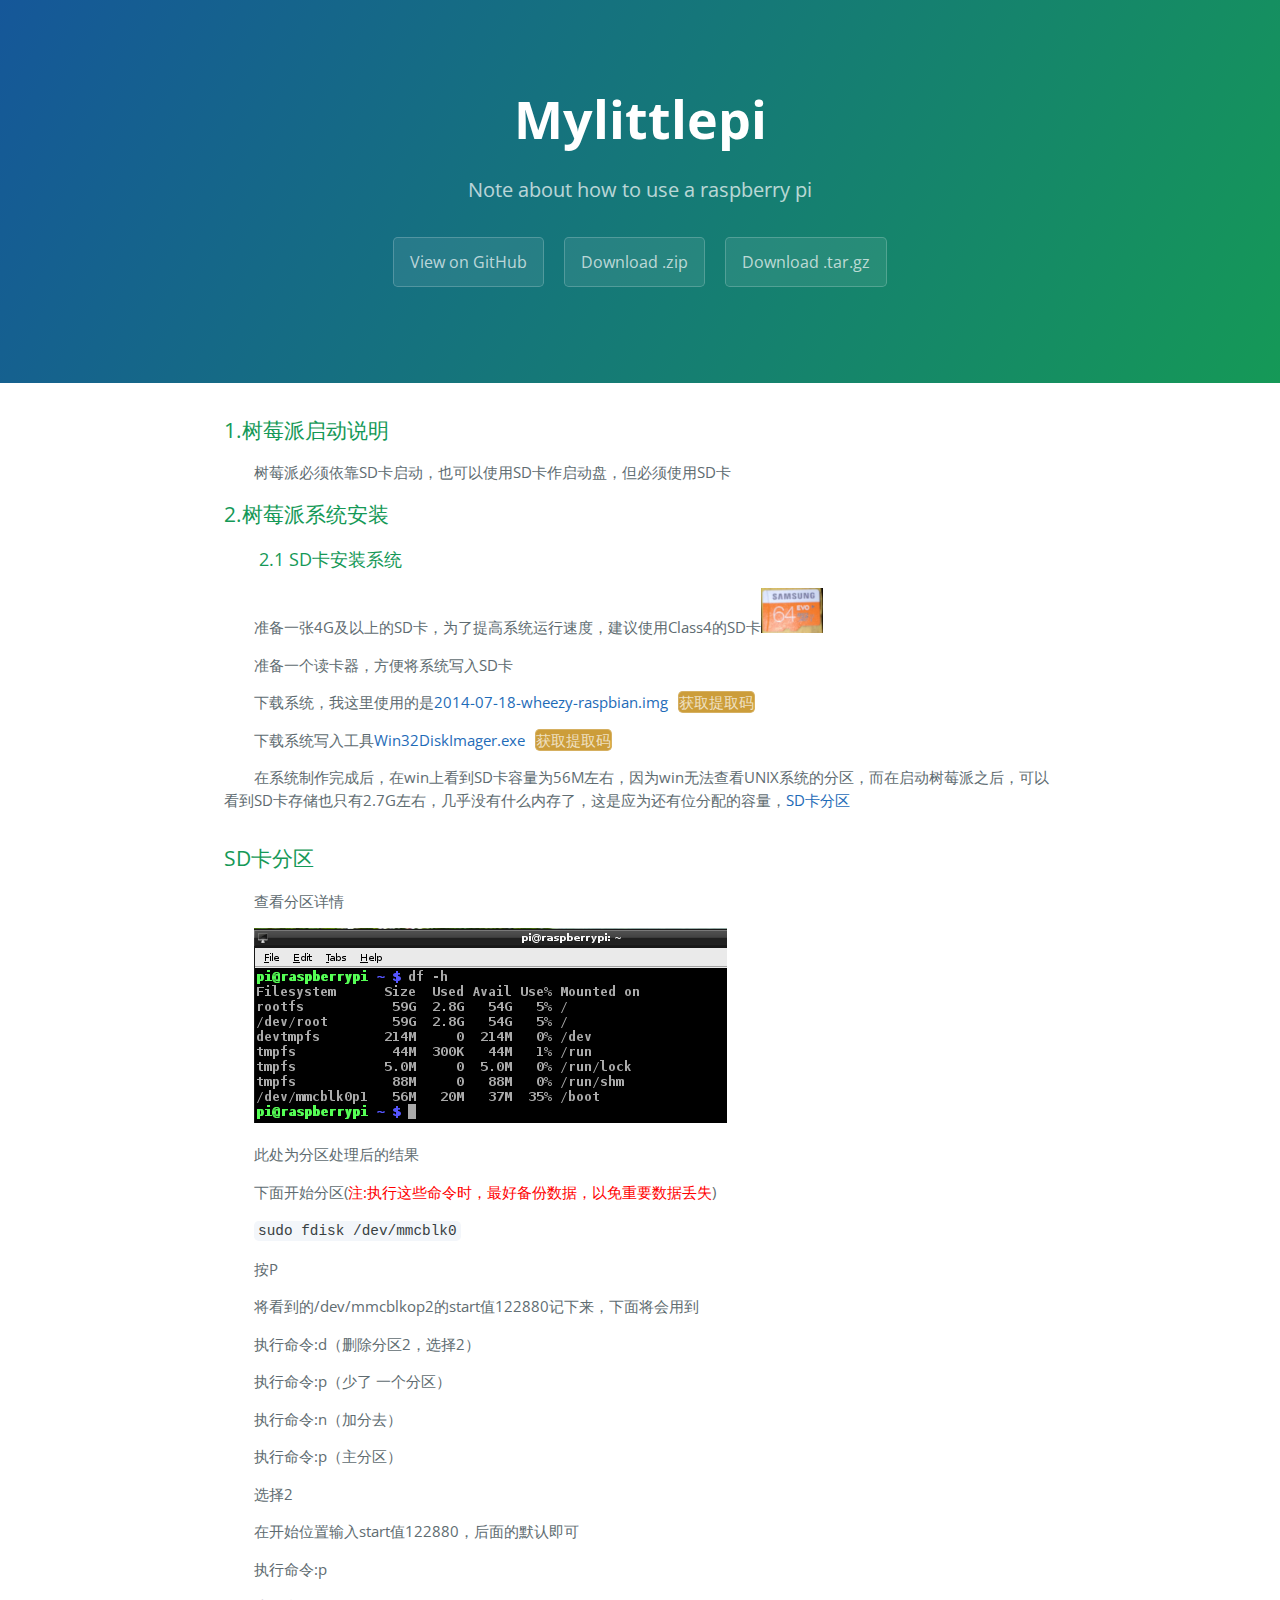
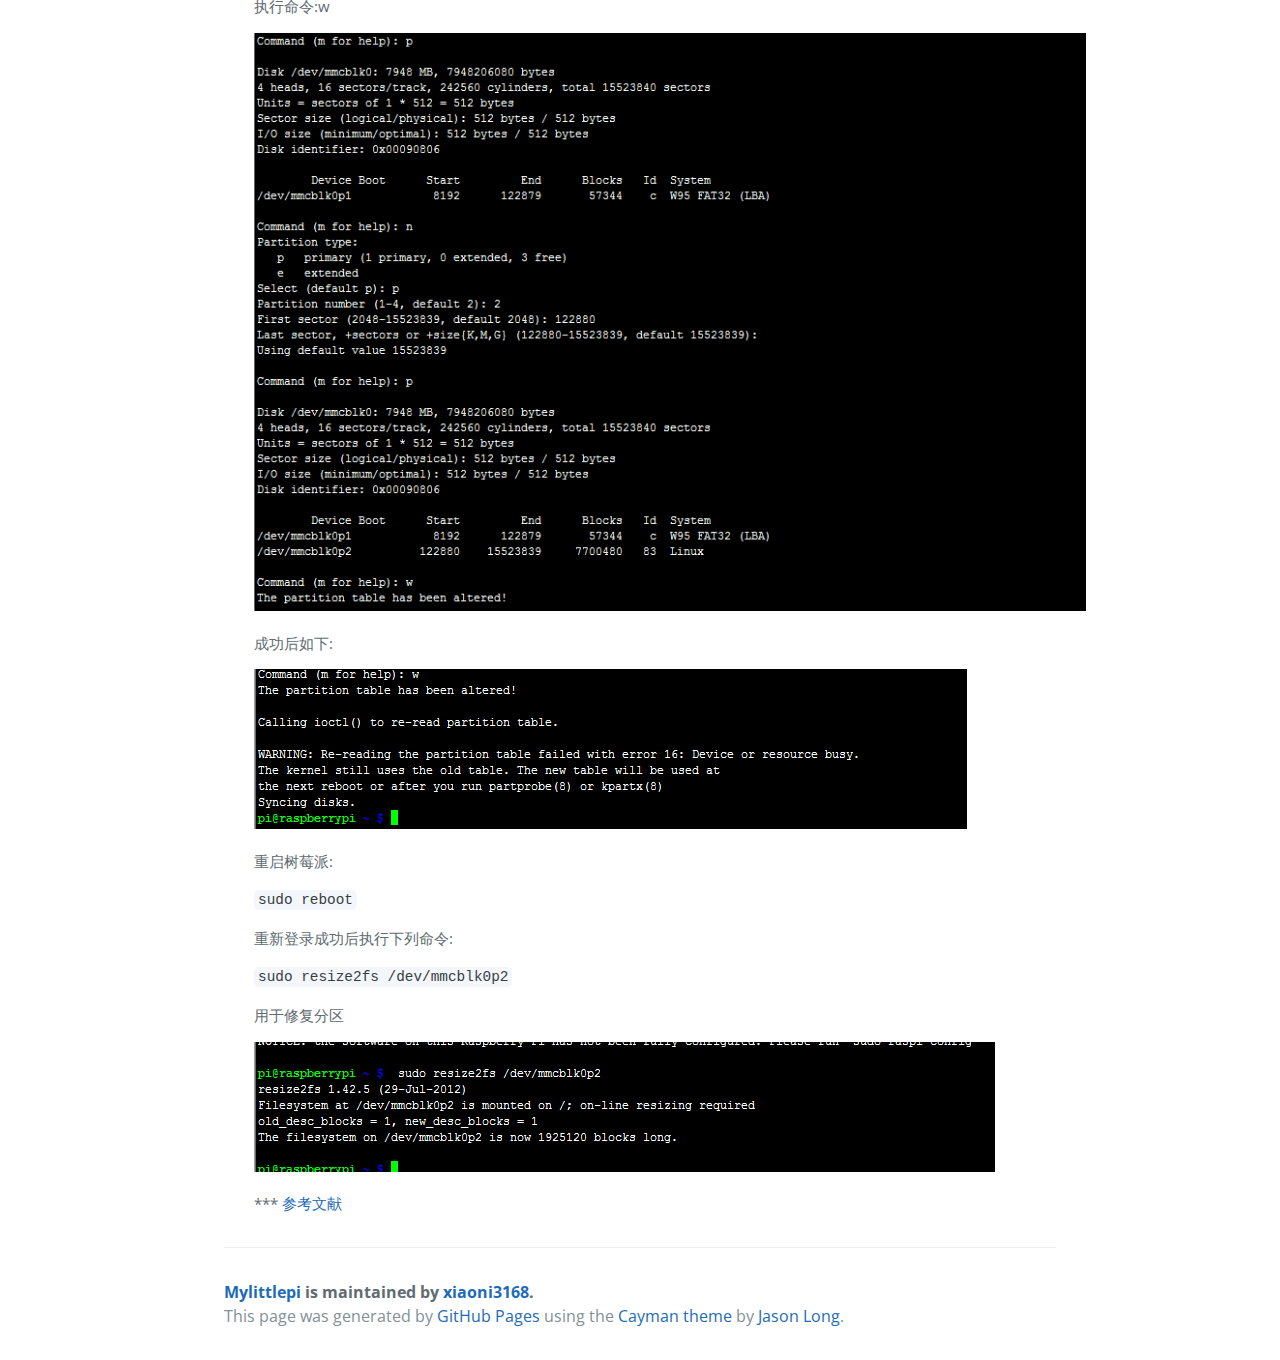
<file: pi2.html>
<!DOCTYPE html>
<html>
<head>
	<meta charset="UTF-8">
	<title>系统安装</title>
	<meta name="viewport" content="width=device-width, initial-scale=1">
    <link rel="stylesheet" type="text/css" href="stylesheets/normalize.css" media="screen">
    <link href='http://fonts.googleapis.com/css?family=Open+Sans:400,700' rel='stylesheet' type='text/css'>
    <link rel="stylesheet" type="text/css" href="stylesheets/stylesheet.css" media="screen">
    <link rel="stylesheet" type="text/css" href="stylesheets/github-light.css" media="screen">
    <link rel="stylesheet" type="text/css" href="stylesheets/animate.css">
</head>
<body>
	<section class="page-header">
      <h1 class="project-name"><a href="index.html">Mylittlepi</a></h1>
      <h2 class="project-tagline">Note about how to use a raspberry pi</h2>
      <a href="https://github.com/xiaoni3168/MyLittlePi" class="btn">View on GitHub</a>
      <a href="https://github.com/xiaoni3168/MyLittlePi/zipball/master" class="btn">Download .zip</a>
      <a href="https://github.com/xiaoni3168/MyLittlePi/tarball/master" class="btn">Download .tar.gz</a>
    </section>
	<section class="main-content">
    <div>
      <h3>1.树莓派启动说明</h3>
      <p>树莓派必须依靠SD卡启动，也可以使用SD卡作启动盘，但必须使用SD卡</p>
    </div>
    <div>
      <h3>2.树莓派系统安装</h3>
      <h4>2.1 SD卡安装系统</h4>
      <p>准备一张4G及以上的SD卡，为了提高系统运行速度，建议使用Class4的SD卡<img height="45" src="images/SDcard.png"></p>
      <p>准备一个读卡器，方便将系统写入SD卡</p>
      <p>下载系统，我这里使用的是<a href="http://pan.baidu.com/s/1c02Lv5u">2014-07-18-wheezy-raspbian.img</a><span class="btn btn-get" onclick="getBDY()">获取提取码</span></p>
      <p>下载系统写入工具<a href="http://pan.baidu.com/s/1qWObCjq">Win32DiskImager.exe</a><span class="btn btn-get" onclick="getBDY()">获取提取码</span></p>
      <p>在系统制作完成后，在win上看到SD卡容量为56M左右，因为win无法查看UNIX系统的分区，而在启动树莓派之后，可以看到SD卡存储也只有2.7G左右，几乎没有什么内存了，这是应为还有位分配的容量，<a href="#dispart">SD卡分区</a></p>
      <h3 id="dispart">SD卡分区</h3>
      <p>查看分区详情</p>
      <p><img src="images/df.png"></p>
      <p>此处为分区处理后的结果</p>
      <p>下面开始分区(<em>注:执行这些命令时，最好备份数据，以免重要数据丢失</em>)</p>
      <p><code>sudo fdisk /dev/mmcblk0</code></p>
      <p>按P</p>
      <p>将看到的/dev/mmcblkop2的start值122880记下来，下面将会用到</p>
      <p>执行命令:d（删除分区2，选择2）</p>
      <p>执行命令:p（少了 一个分区）</p>
      <p>执行命令:n（加分去）</p>
      <p>执行命令:p（主分区）</p>
      <p>选择2</p>
      <p>在开始位置输入start值122880，后面的默认即可</p>
      <p>执行命令:p</p>
      <p>执行命令:w</p>
      <p><img src="images/fdisk.png"></p>
      <p>成功后如下:</p>
      <p><img src="images/fdiskSUCC.png"></p>
      <p>重启树莓派:</p>
      <p><code>sudo reboot</code></p>
      <p>重新登录成功后执行下列命令:</p>
      <p><code>sudo resize2fs /dev/mmcblk0p2</code></p>
      <p>用于修复分区</p>
      <p><img src="images/fsresize.png"></p>
      <p>*** <a href="http://www.phpbulo.com/archives/467.html">参考文献</a></p>
    </div>
		<footer class="site-footer">
        <span class="site-footer-owner"><a href="https://github.com/xiaoni3168/MyLittlePi">Mylittlepi</a> is maintained by <a href="https://github.com/xiaoni3168">xiaoni3168</a>.</span>

        <span class="site-footer-credits">This page was generated by <a href="https://pages.github.com">GitHub Pages</a> using the <a href="https://github.com/jasonlong/cayman-theme">Cayman theme</a> by <a href="https://twitter.com/jasonlong">Jason Long</a>.</span>
      </footer>
	</section>
  <script type="text/javascript" src="js/jquery.js"></script>
  <script type="text/javascript" src="js/pi2.js"></script>
</body>
</html>
</file>
<file: stylesheets/stylesheet.css>
* {
  box-sizing: border-box; }

body {
  padding: 0;
  margin: 0;
  font-family: "Open Sans", "Helvetica Neue", Helvetica, Arial, sans-serif;
  font-size: 16px;
  line-height: 1.5;
  color: #606c71; }

a {
  color: #1e6bb8;
  text-decoration: none; }
  a:hover {
    text-decoration: underline; }

.btn {
  display: inline-block;
  margin-bottom: 1rem;
  color: rgba(255, 255, 255, 0.7);
  background-color: rgba(255, 255, 255, 0.08);
  border-color: rgba(255, 255, 255, 0.2);
  border-style: solid;
  border-width: 1px;
  border-radius: 0.3rem;
  transition: color 0.2s, background-color 0.2s, border-color 0.2s; }
  .btn + .btn {
    margin-left: 1rem; }

.btn:hover {
  color: rgba(255, 255, 255, 0.8);
  text-decoration: none;
  background-color: rgba(255, 255, 255, 0.2);
  border-color: rgba(255, 255, 255, 0.3); }

@media screen and (min-width: 64em) {
  .btn {
    padding: 0.75rem 1rem; } }

@media screen and (min-width: 42em) and (max-width: 64em) {
  .btn {
    padding: 0.6rem 0.9rem;
    font-size: 0.9rem; } }

@media screen and (max-width: 42em) {
  .btn {
    display: block;
    width: 100%;
    padding: 0.75rem;
    font-size: 0.9rem; }
    .btn + .btn {
      margin-top: 1rem;
      margin-left: 0; } }

.page-header {
  color: #fff;
  text-align: center;
  background-color: #159957;
  background-image: linear-gradient(120deg, #155799, #159957); }

@media screen and (min-width: 64em) {
  .page-header {
    padding: 5rem 6rem; } }

@media screen and (min-width: 42em) and (max-width: 64em) {
  .page-header {
    padding: 3rem 4rem; } }

@media screen and (max-width: 42em) {
  .page-header {
    padding: 2rem 1rem; } }

.project-name {
  margin-top: 0;
  margin-bottom: 0.1rem; }

@media screen and (min-width: 64em) {
  .project-name {
    font-size: 3.25rem; } }

@media screen and (min-width: 42em) and (max-width: 64em) {
  .project-name {
    font-size: 2.25rem; } }

@media screen and (max-width: 42em) {
  .project-name {
    font-size: 1.75rem; } }

.project-tagline {
  margin-bottom: 2rem;
  font-weight: normal;
  opacity: 0.7; }

@media screen and (min-width: 64em) {
  .project-tagline {
    font-size: 1.25rem; } }

@media screen and (min-width: 42em) and (max-width: 64em) {
  .project-tagline {
    font-size: 1.15rem; } }

@media screen and (max-width: 42em) {
  .project-tagline {
    font-size: 1rem; } }

.main-content :first-child {
  margin-top: 0; }
.main-content img {
  max-width: 100%; }
.main-content h1, .main-content h2, .main-content h3, .main-content h4, .main-content h5, .main-content h6 {
  margin-top: 2rem;
  margin-bottom: 1rem;
  font-weight: normal;
  color: #159957; }
.main-content p {
  margin-bottom: 1em; }
.main-content code {
  padding: 2px 4px;
  font-family: Consolas, "Liberation Mono", Menlo, Courier, monospace;
  font-size: 0.9rem;
  color: #383e41;
  background-color: #f3f6fa;
  border-radius: 0.3rem; }
.main-content pre {
  padding: 0.8rem;
  margin-top: 0;
  margin-bottom: 1rem;
  font: 1rem Consolas, "Liberation Mono", Menlo, Courier, monospace;
  color: #567482;
  word-wrap: normal;
  background-color: #f3f6fa;
  border: solid 1px #dce6f0;
  border-radius: 0.3rem; }
  .main-content pre > code {
    padding: 0;
    margin: 0;
    font-size: 0.9rem;
    color: #567482;
    word-break: normal;
    white-space: pre;
    background: transparent;
    border: 0; }
.main-content .highlight {
  margin-bottom: 1rem; }
  .main-content .highlight pre {
    margin-bottom: 0;
    word-break: normal; }
.main-content .highlight pre, .main-content pre {
  padding: 0.8rem;
  overflow: auto;
  font-size: 0.9rem;
  line-height: 1.45;
  border-radius: 0.3rem; }
.main-content pre code, .main-content pre tt {
  display: inline;
  max-width: initial;
  padding: 0;
  margin: 0;
  overflow: initial;
  line-height: inherit;
  word-wrap: normal;
  background-color: transparent;
  border: 0; }
  .main-content pre code:before, .main-content pre code:after, .main-content pre tt:before, .main-content pre tt:after {
    content: normal; }
.main-content ul, .main-content ol {
  margin-top: 0; }
.main-content blockquote {
  padding: 0 1rem;
  margin-left: 0;
  color: #819198;
  border-left: 0.3rem solid #dce6f0; }
  .main-content blockquote > :first-child {
    margin-top: 0; }
  .main-content blockquote > :last-child {
    margin-bottom: 0; }
.main-content table {
  display: block;
  width: 100%;
  overflow: auto;
  word-break: normal;
  word-break: keep-all; }
  .main-content table th {
    font-weight: bold; }
  .main-content table th, .main-content table td {
    padding: 0.5rem 1rem;
    border: 1px solid #e9ebec; }
.main-content dl {
  padding: 0; }
  .main-content dl dt {
    padding: 0;
    margin-top: 1rem;
    font-size: 1rem;
    font-weight: bold; }
  .main-content dl dd {
    padding: 0;
    margin-bottom: 1rem; }
.main-content hr {
  height: 2px;
  padding: 0;
  margin: 1rem 0;
  background-color: #eff0f1;
  border: 0; }

@media screen and (min-width: 64em) {
  .main-content {
    max-width: 64rem;
    padding: 2rem 6rem;
    margin: 0 auto;
    font-size: 1.1rem; } }

@media screen and (min-width: 42em) and (max-width: 64em) {
  .main-content {
    padding: 2rem 4rem;
    font-size: 1.1rem; } }

@media screen and (max-width: 42em) {
  .main
  -content {
    padding: 2rem 1rem;
    font-size: 1rem; } }

.site-footer {
  padding-top: 2rem;
  margin-top: 2rem;
  border-top: solid 1px #eff0f1; }

.site-footer-owner {
  display: block;
  font-weight: bold; }

.site-footer-credits {
  color: #819198; }

@media screen and (min-width: 64em) {
  .site-footer {
    font-size: 1rem; } }

@media screen and (min-width: 42em) and (max-width: 64em) {
  .site-footer {
    font-size: 1rem; } }

@media screen and (max-width: 42em) {
  .site-footer {
    font-size: 0.9rem; } }

/*  my own css*/
section h3 a{
  display: block;
}
section.page-header h1 a{
  text-decoration: none;
  color: #fff;
}
section.main-content div p{
  font-size: 15px;
  text-indent: 2em;
}
section.main-content div h4{
  margin-top: 5px;
  text-indent: 2em;
}
section.main-content div em{
  color: red;
  font-style: normal;
}
section.main-content .btn{
  padding: 0;
  margin: 0;
  display: inline;
  cursor: pointer;
}
section.main-content .btn.btn-get{
  background-color: #CC9D3A;
  margin-left: 10px;
}
section.main-content .btn.btn-get:hover{
  background-color: #C59839;
}
.bdy{
  height: 100px;
  width: 200px;
  background-color: rgba(0, 0, 0, 0.8);
  position: fixed;
  top: 35%;
  left: 45%;
  border-radius: 7px;
  box-shadow: 0 0 5px;
}
.bdy-close{
  float: right;
  height: 15px;
  width: 15px;
  font-size: 20px;
  color: #FFF;
  cursor: pointer;
}
.bdy-code{
  margin-top: 27px;
  text-align: center;
  color: #fff;
  font-size: 30px;
  text-shadow: 0 0 5px #94FFB7;
}
</file>
<file: stylesheets/github-light.css>
/*
   Copyright 2014 GitHub Inc.

   Licensed under the Apache License, Version 2.0 (the "License");
   you may not use this file except in compliance with the License.
   You may obtain a copy of the License at

       http://www.apache.org/licenses/LICENSE-2.0

   Unless required by applicable law or agreed to in writing, software
   distributed under the License is distributed on an "AS IS" BASIS,
   WITHOUT WARRANTIES OR CONDITIONS OF ANY KIND, either express or implied.
   See the License for the specific language governing permissions and
   limitations under the License.

*/

.pl-c /* comment */ {
  color: #969896;
}

.pl-c1      /* constant, markup.raw, meta.diff.header, meta.module-reference, meta.property-name, support, support.constant, support.variable, variable.other.constant */,
.pl-s .pl-v /* string variable */ {
  color: #0086b3;
}

.pl-e  /* entity */,
.pl-en /* entity.name */ {
  color: #795da3;
}

.pl-s .pl-s1 /* string source */,
.pl-smi      /* storage.modifier.import, storage.modifier.package, storage.type.java, variable.other, variable.parameter.function */ {
  color: #333;
}

.pl-ent /* entity.name.tag */ {
  color: #63a35c;
}

.pl-k /* keyword, storage, storage.type */ {
  color: #a71d5d;
}

.pl-pds              /* punctuation.definition.string, string.regexp.character-class */,
.pl-s                /* string */,
.pl-s .pl-pse .pl-s1 /* string punctuation.section.embedded source */,
.pl-sr               /* string.regexp */,
.pl-sr .pl-cce       /* string.regexp constant.character.escape */,
.pl-sr .pl-sra       /* string.regexp string.regexp.arbitrary-repitition */,
.pl-sr .pl-sre       /* string.regexp source.ruby.embedded */ {
  color: #183691;
}

.pl-v /* variable */ {
  color: #ed6a43;
}

.pl-id /* invalid.deprecated */ {
  color: #b52a1d;
}

.pl-ii /* invalid.illegal */ {
  background-color: #b52a1d;
  color: #f8f8f8;
}

.pl-sr .pl-cce /* string.regexp constant.character.escape */ {
  color: #63a35c;
  font-weight: bold;
}

.pl-ml /* markup.list */ {
  color: #693a17;
}

.pl-mh        /* markup.heading */,
.pl-mh .pl-en /* markup.heading entity.name */,
.pl-ms        /* meta.separator */ {
  color: #1d3e81;
  font-weight: bold;
}

.pl-mq /* markup.quote */ {
  color: #008080;
}

.pl-mi /* markup.italic */ {
  color: #333;
  font-style: italic;
}

.pl-mb /* markup.bold */ {
  color: #333;
  font-weight: bold;
}

.pl-md /* markup.deleted, meta.diff.header.from-file */ {
  background-color: #ffecec;
  color: #bd2c00;
}

.pl-mi1 /* markup.inserted, meta.diff.header.to-file */ {
  background-color: #eaffea;
  color: #55a532;
}

.pl-mdr /* meta.diff.range */ {
  color: #795da3;
  font-weight: bold;
}

.pl-mo /* meta.output */ {
  color: #1d3e81;
}
</file>
